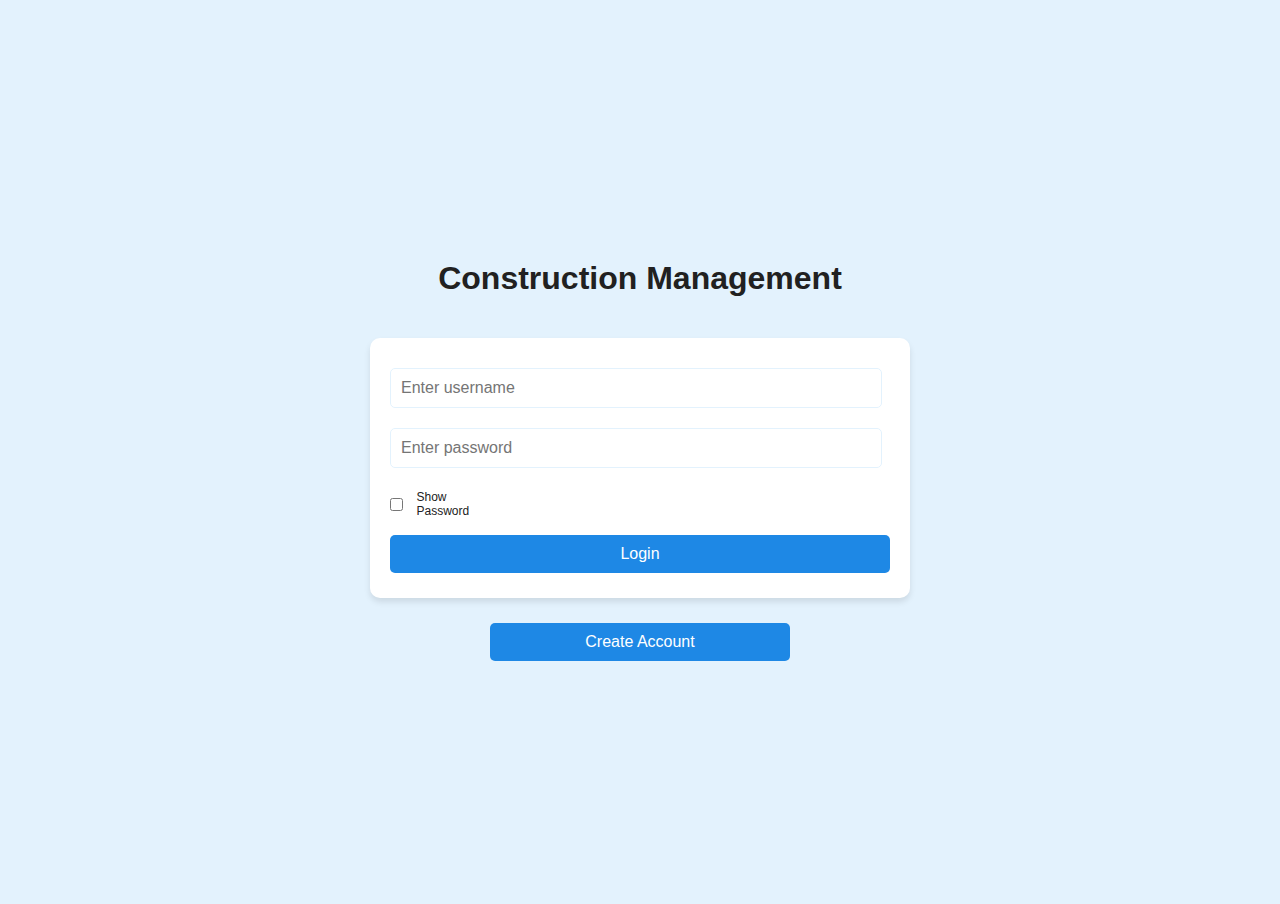
<file: public/index.html>
<!DOCTYPE html>
<html lang="en">
<head>
    <meta charset="UTF-8">
    <meta name="viewport" content="width=device-width, initial-scale=1.0">
    <title>Document</title>
    <link rel="stylesheet" href="styles.css">
</head>
<body>
    <h1>Construction Management</h1>
    <form id="form" action="/api/login" method="POST">
        <title>Username</title>
        <input type="text" name="username" id="username" placeholder="Enter username">
        <title>Password</title>
        <input type="password" name="password" id="password" placeholder="Enter password">
        <div id="checkbox">
            <input type="checkbox" id="showPassword">
            <p>Show Password</p>
        </div>
        <button type="submit" id="loginBtn" class="main-buttons">Login</button>
    </form>
    <button id="acntPage">Create Account</button>
    <script>
        document.getElementById("acntPage").addEventListener("click", function() {
            window.location.href = "http://localhost:3000/newAccount.html"; // Change this to your desired URL
        });
    </script>
    <script src="login.js" defer></script>
</body>
</html>
</file>
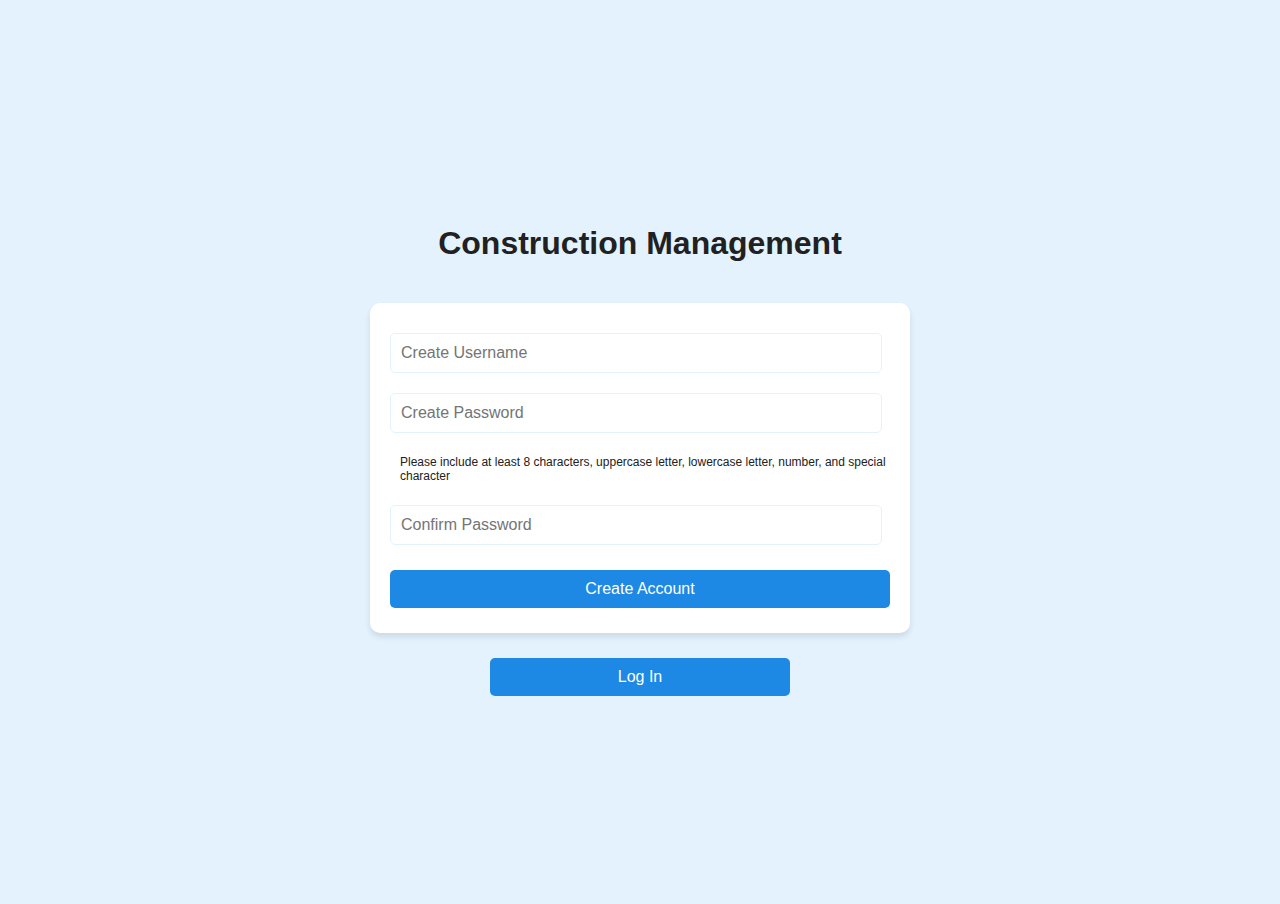
<file: public/newAccount.html>
<!DOCTYPE html>
<html lang="en">
<head>
    <meta charset="UTF-8">
    <meta name="viewport" content="width=device-width, initial-scale=1.0">
    <title>Document</title>
    <link rel="stylesheet" href="acntStyles.css">
</head>
<body>
    <h1>Construction Management</h1>
    <form id="createAcnt" action="/api/register" method="POST">
        <title>Username</title>
        <input type="text" name="username" id="username" placeholder="Create Username">
        <title>Password</title>
        <input type="password" name="password" id="password" placeholder="Create Password" oninput="checkPasswordStrength()">
        <div id="strengthMessage" class="strength"></div>
        <p id="requirements">Please include at least 8 characters, uppercase letter, lowercase letter, number, and special character</p>
        <input type="password" name="confirmPassword" id="confirmPassword" placeholder="Confirm Password" oninput="checkMatchingPasswords()">
        <div id="confirmMessage" class="confirmpasswords"></div>
        <button id="createAcntBtn" class="main-buttons">Create Account</button>
    </form>
    <button id="loginPage">Log In</button>
    <script>
        document.getElementById("loginPage").addEventListener("click", function() {
            window.location.href = "http://localhost:3000/index.html"; // Change this to your desired URL
        });
    </script>
    <script src="createAcnt.js"></script>
</body>
</html>
</file>
<file: public/styles.css>
:root {
    --primary-color: #1E88E5; /* Sleek blue */
    --secondary-color: #1565C0; /* Darker blue */
    --accent1-color: #BBDEFB; /* Light blue */
    --accent2-color: #E3F2FD; /* Lighter blue */
    --accent3-color: #FFFFFF; /* White */
    --text-color: #212121; /* Dark gray for text */
}

html, body {
    height: 98%; /* Full-page height */
    margin: 0; /* Removes default margins */
    font-family: 'Roboto', sans-serif; /* Clean font */
    color: var(--text-color);
    background: var(--accent2-color); /* Subtle light background */
}

body {
    display: flex;
    flex-direction: column;
    align-items: center;
    justify-content: center;
    padding: 20px;
}

.main-buttons {
    width: 100%;
    padding: 10px;
    margin: 5px 0;
    background: var(--primary-color);
    color: var(--accent3-color);
    border: none;
    border-radius: 5px;
    font-size: 1rem;
    cursor: pointer;
    transition: background-color 0.3s ease;
}

#form {
    margin: 20px 0;
    padding: 20px;
    background: var(--accent3-color);
    border-radius: 10px;
    box-shadow: 0 4px 6px rgba(0, 0, 0, 0.1);
    width: 100%;
    max-width: 500px;
    max-height: 70vh; /* Limit height of the form */
    overflow-y: auto; /* Allow scrolling if content exceeds the max height */
}

input {
    width: calc(100% - 30px);
    padding: 10px;
    margin: 10px 0;
    border: 1px solid var(--accent2-color);
    border-radius: 5px;
    font-size: 1rem;
}

#acntPage {
    width: 100%;
    max-width: 300px;
    padding: 10px;
    margin: 5px 0;
    background: var(--primary-color);
    color: var(--accent3-color);
    border: none;
    border-radius: 5px;
    font-size: 1rem;
    cursor: pointer;
    transition: background-color 0.3s ease;
}

#checkbox {
    display: flex; /* Use flexbox to align items */
    align-items: center; /* Vertically align items */
    padding: 0;
    width: 3%;
    font-size: 12px;
}

#checkbox input {
    margin-right: 90%; /* Remove any extra margins */
    width: 100%;
}

#checkbox p {
    display: inline;
}
</file>
<file: public/acntStyles.css>
:root {
    --primary-color: #1E88E5; /* Sleek blue */
    --secondary-color: #1565C0; /* Darker blue */
    --accent1-color: #BBDEFB; /* Light blue */
    --accent2-color: #E3F2FD; /* Lighter blue */
    --accent3-color: #FFFFFF; /* White */
    --text-color: #212121; /* Dark gray for text */
}

html, body {
    height: 98%; /* Full-page height */
    margin: 0; /* Removes default margins */
    font-family: 'Roboto', sans-serif; /* Clean font */
    color: var(--text-color);
    background: var(--accent2-color); /* Subtle light background */
}

body {
    display: flex;
    flex-direction: column;
    align-items: center;
    justify-content: center;
    padding: 20px;
}

.main-buttons {
    width: 100%;
    padding: 10px;
    margin: 5px 0;
    background: var(--primary-color);
    color: var(--accent3-color);
    border: none;
    border-radius: 5px;
    font-size: 1rem;
    cursor: pointer;
    transition: background-color 0.3s ease;
}

#createAcnt {
    margin: 20px 0;
    padding: 20px;
    background: var(--accent3-color);
    border-radius: 10px;
    box-shadow: 0 4px 6px rgba(0, 0, 0, 0.1);
    width: 100%;
    max-width: 500px;
    max-height: 70vh; /* Limit height of the form */
    overflow-y: auto; /* Allow scrolling if content exceeds the max height */
}

input {
    width: calc(100% - 30px);
    padding: 10px;
    margin: 10px 0;
    border: 1px solid var(--accent2-color);
    border-radius: 5px;
    font-size: 1rem;
}

#loginPage {
    width: 100%;
    max-width: 300px;
    padding: 10px;
    margin: 5px 0;
    background: var(--primary-color);
    color: var(--accent3-color);
    border: none;
    border-radius: 5px;
    font-size: 1rem;
    cursor: pointer;
    transition: background-color 0.3s ease;
}

.strength {
    margin-top: 10px;
    font-size: 12px;
}
.strength.weak {
    color: red;
    font-size: 12px;
}
.strength.moderate {
    color: orange;
    font-size: 12px;
}
.strength.strong {
    color: green;
    font-size: 12px;
}

#requirements {
    font-size: 12px;
    margin-left: 10px;
}

.confirmpasswords {
    margin-top: 10px;
    font-weight: bold;
    font-size: 12px;
}

.not.match {
    color: red;
    font-size: 12px;
}

.match {
    color: green;
    font-size: 12px;
}
</file>
